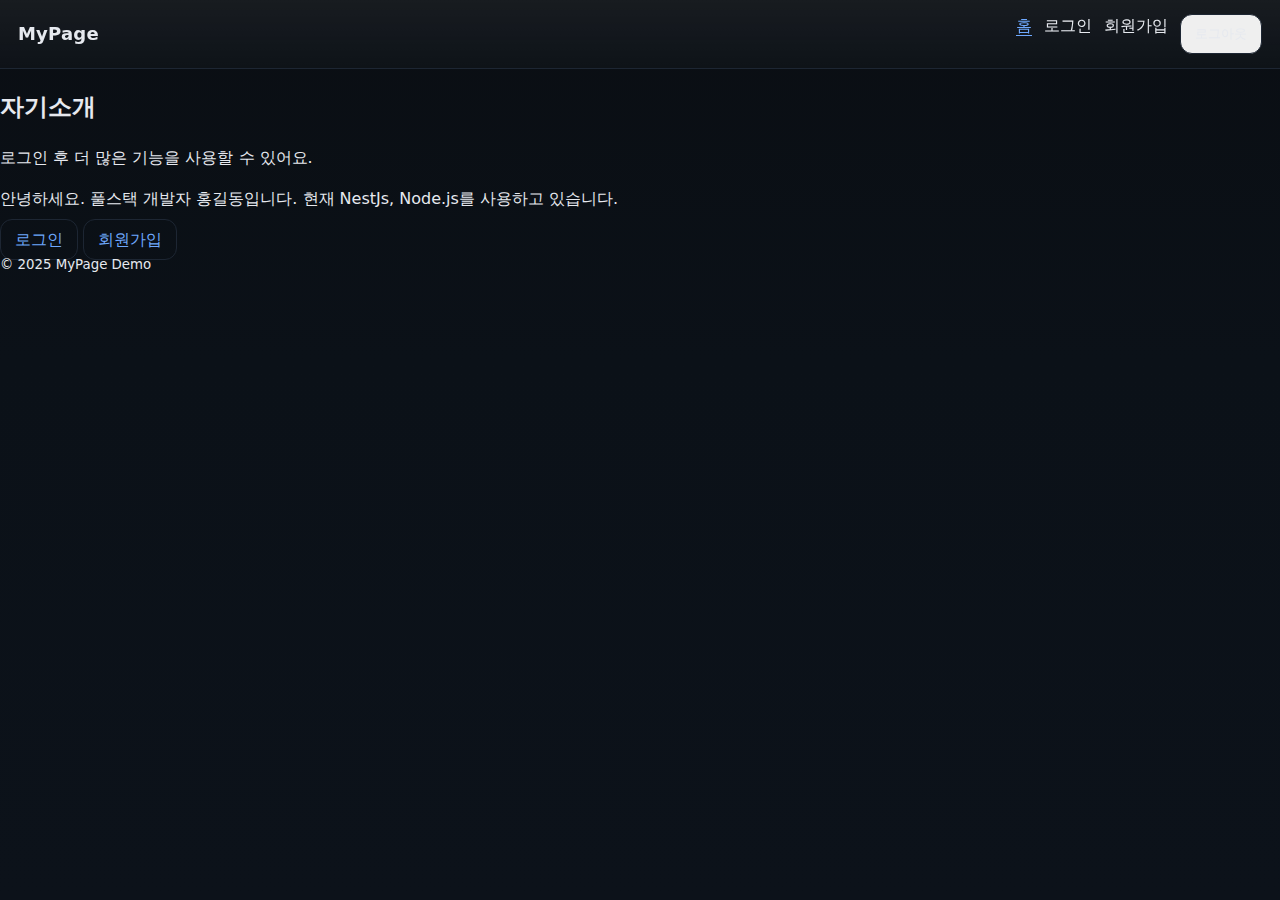
<file: index.html>
<!DOCTYPE html>
<html lang="en">
  <head>
    <meta charset="UTF-8" />
    <meta name="viewport" content="width=device-width, initial-scale=1.0" />
    <title>My Page</title>
    <meta http-equiv="refresh" content="0; url=html/main.html" />
    <link rel="canonical" href="html/main.html" />
  </head>
  <body>
    <p>자동으로 이동하지 않으면 <a href="html/main.html">여기</a></p>
  </body>
</html>
</file>
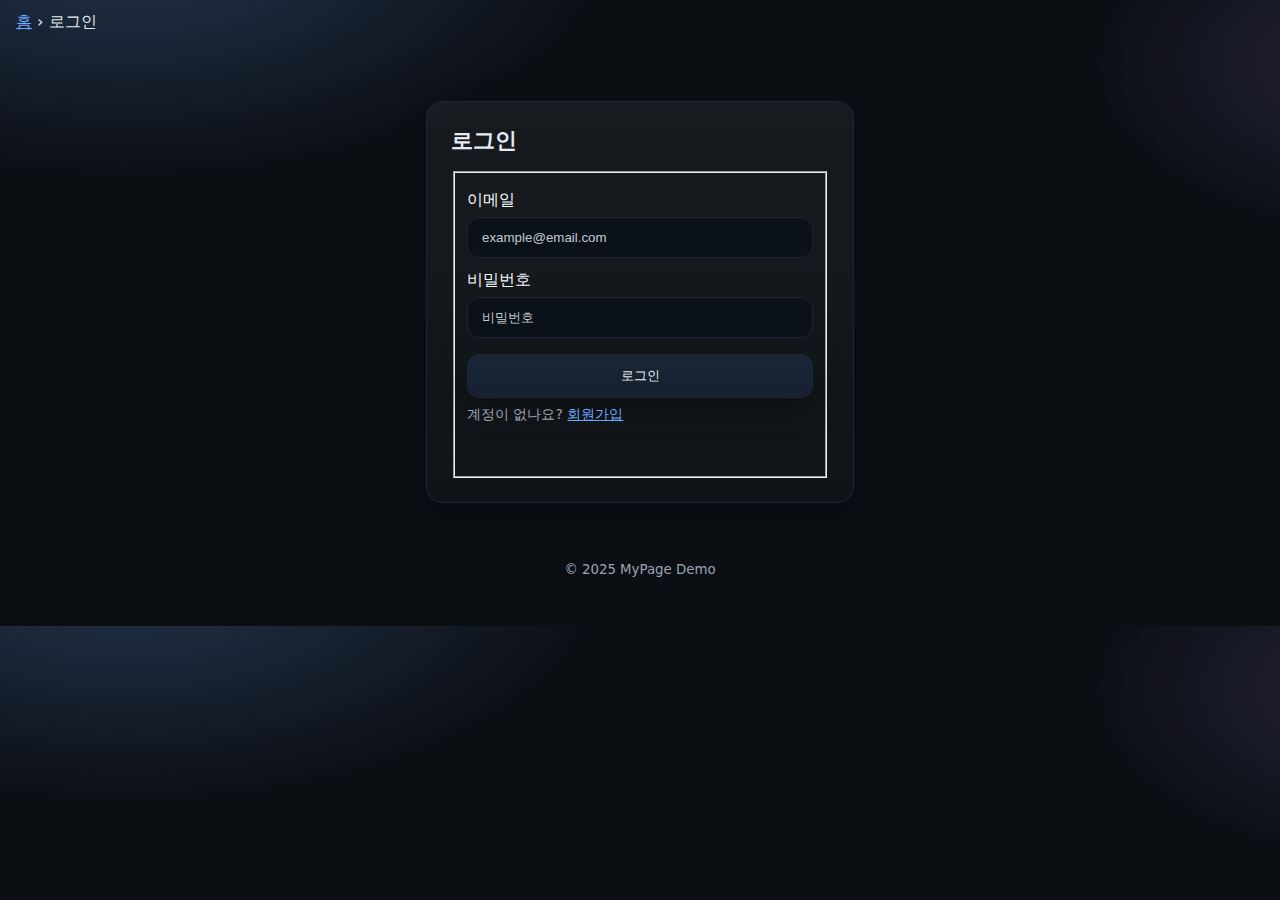
<file: html/login.html>
<!-- myPage/html/login.html -->
<!DOCTYPE html>
<html lang="ko">
  <head>
    <meta charset="utf-8" />
    <meta name="viewport" content="width=device-width,initial-scale=1" />
    <title>로그인 | MyPage</title>
    <link rel="stylesheet" href="../css/login.css" />
  </head>
  <body>
    <header>
      <nav aria-label="빵부스러기">
        <a href="./main.html">홈</a> › <span aria-current="page">로그인</span>
      </nav>
    </header>

    <main>
      <section class="card" aria-labelledby="login-title">
        <h1 id="login-title">로그인</h1>

        <form id="loginForm">
          <fieldset>
            <legend class="sr-only">로그인 정보</legend>

            <label for="email">이메일</label>
            <input
              id="email"
              name="email"
              type="email"
              placeholder="example@email.com"
              required
            />

            <label for="password">비밀번호</label>
            <input
              id="password"
              name="password"
              type="password"
              placeholder="비밀번호"
              required
            />

            <button class="btn" type="submit">로그인</button>
            <p class="muted">
              계정이 없나요? <a href="./signup.html">회원가입</a>
            </p>
            <p id="loginMsg" class="msg" role="alert" aria-live="polite"></p>
          </fieldset>
        </form>
      </section>
    </main>

    <footer class="footer">
      <small>© 2025 MyPage Demo</small>
    </footer>

    <script src="../js/login.js"></script>
  </body>
</html>
</file>
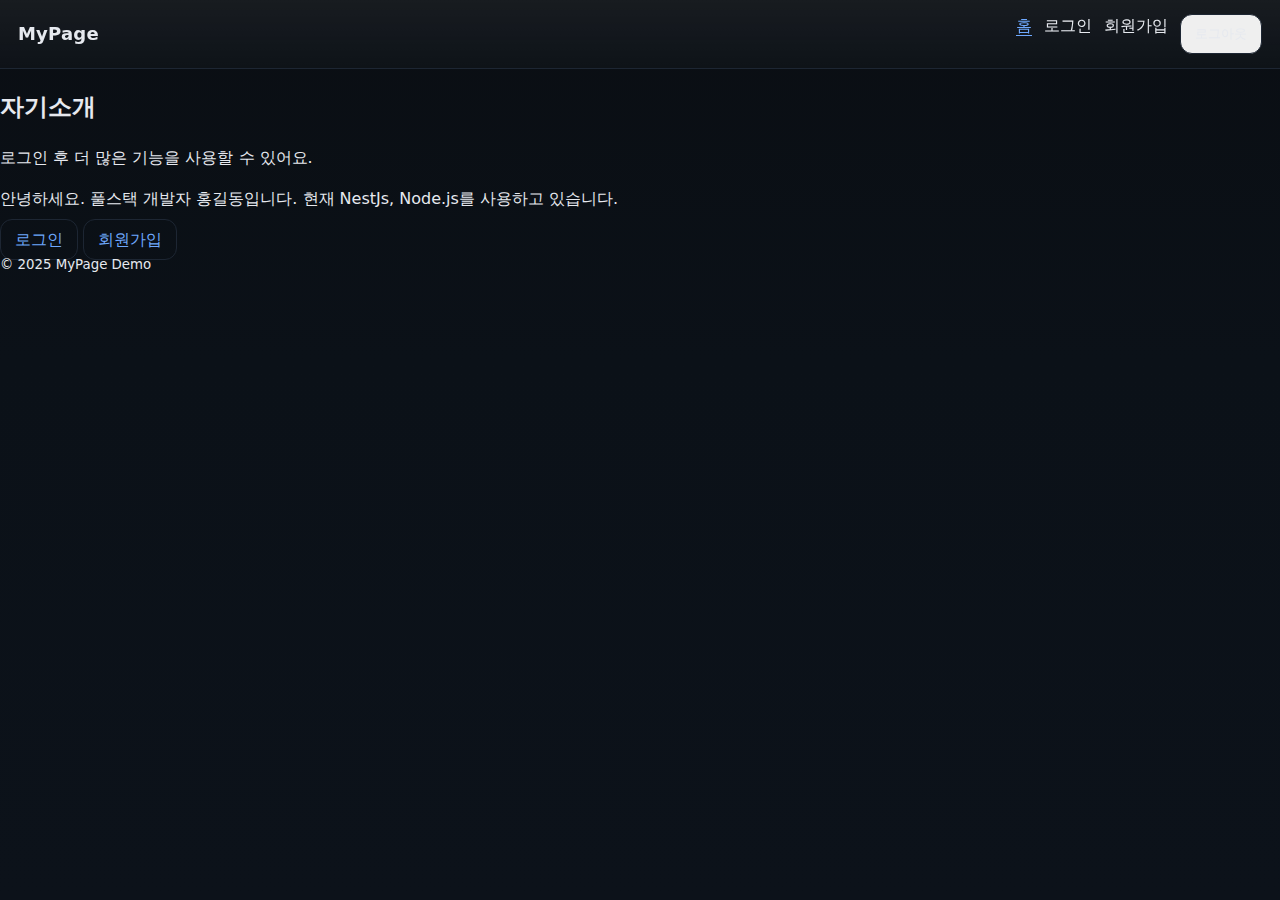
<file: html/main.html>
<!-- myPage/html/main.html -->
<!DOCTYPE html>
<html lang="ko">
  <head>
    <meta charset="utf-8" />
    <meta name="viewport" content="width=device-width,initial-scale=1" />
    <title>자기소개 | MyPage</title>
    <link rel="stylesheet" href="../css/main.css" />
  </head>
  <body>
    <header>
      <nav aria-label="주요">
        <h1 class="logo">MyPage</h1>
        <ul class="menu">
          <li><a href="./main.html" aria-current="page">홈</a></li>
          <li><a href="./login.html">로그인</a></li>
          <li><a href="./signup.html">회원가입</a></li>
          <li>
            <button id="btnLogout" class="btn btn-ghost" type="button">
              로그아웃
            </button>
          </li>
        </ul>
      </nav>
    </header>

    <main>
      <article class="card" aria-labelledby="intro-title">
        <header>
          <h2 id="intro-title">자기소개</h2>
        </header>
        <section>
          <p id="welcomeMsg" class="lead">로그인 상태를 확인하는 중...</p>
          <p>
            안녕하세요. 풀스택 개발자 홍길동입니다. 현재 NestJs, Node.js를
            사용하고 있습니다.
          </p>
        </section>
        <footer class="actions">
          <a class="btn" href="./login.html">로그인</a>
          <a class="btn btn-outline" href="./signup.html">회원가입</a>
        </footer>
      </article>
    </main>

    <footer class="footer">
      <small>© 2025 MyPage Demo</small>
    </footer>

    <script>
      // 로그인 사용자 표시 + 로그아웃
      const welcomeMsg = document.getElementById("welcomeMsg");
      const btnLogout = document.getElementById("btnLogout");
      const currentUser = JSON.parse(
        localStorage.getItem("currentUser") || "null"
      );

      if (currentUser) {
        welcomeMsg.textContent = `${
          currentUser.nickname || currentUser.name || currentUser.email
        }님, 반가워요!`;
      } else {
        welcomeMsg.textContent = "로그인 후 더 많은 기능을 사용할 수 있어요.";
      }

      btnLogout.addEventListener("click", () => {
        localStorage.removeItem("currentUser");
        alert("로그아웃 되었습니다.");
        location.reload();
      });
    </script>
  </body>
</html>
</file>
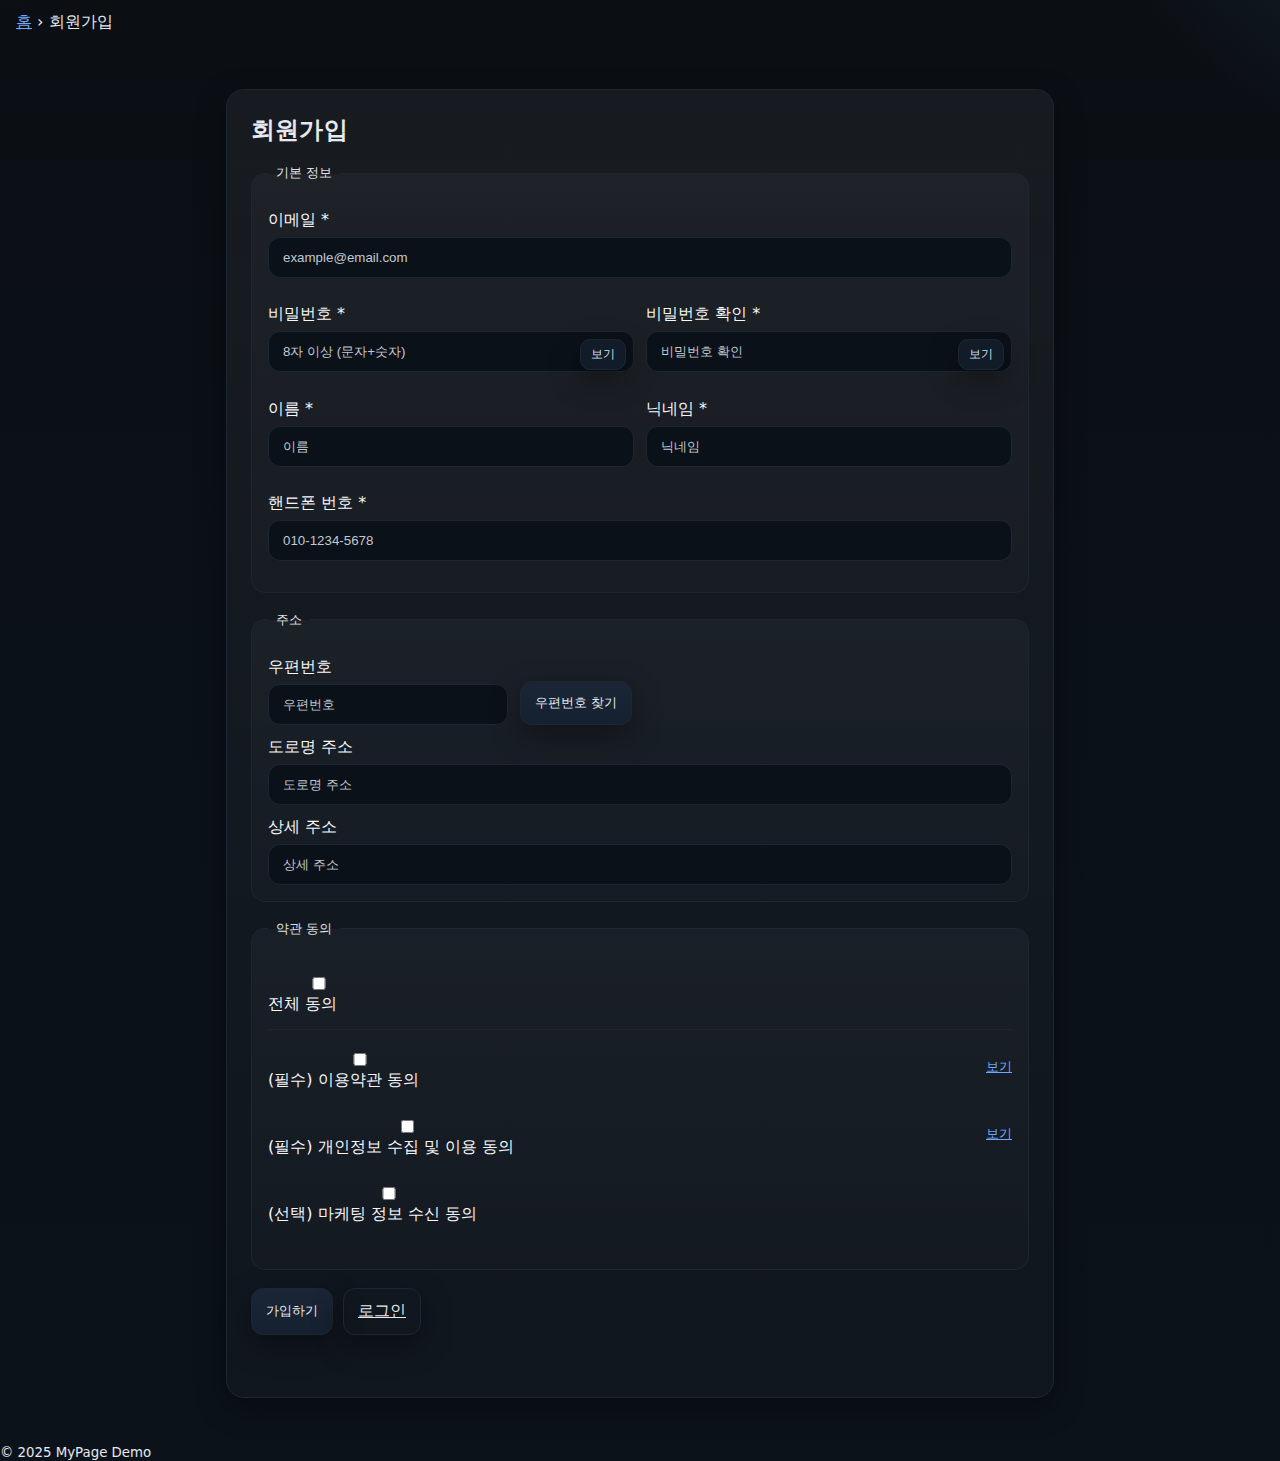
<file: html/signup.html>
<!-- myPage/html/signup.html -->
<!DOCTYPE html>
<html lang="ko">
  <head>
    <meta charset="utf-8" />
    <meta name="viewport" content="width=device-width,initial-scale=1" />
    <title>회원가입 | MyPage</title>
    <link rel="stylesheet" href="../css/signup.css" />
    <!-- 카카오(다음) 우편번호 API -->
    <script src="//t1.daumcdn.net/mapjsapi/bundle/postcode/prod/postcode.v2.js"></script>
  </head>
  <body>
    <header>
      <nav aria-label="빵부스러기">
        <a href="./main.html">홈</a> › <span aria-current="page">회원가입</span>
      </nav>
    </header>

    <main>
      <article class="card" aria-labelledby="signup-title">
        <h1 id="signup-title">회원가입</h1>

        <form id="signupForm" novalidate>
          <fieldset>
            <legend>기본 정보</legend>

            <label for="email">이메일 *</label>
            <input
              id="email"
              name="email"
              type="email"
              placeholder="example@email.com"
              required
            />
            <small id="msg-email" class="hint" aria-live="polite"></small>

            <div class="grid-2">
              <div>
                <label for="password">비밀번호 *</label>
                <div class="with-toggle">
                  <input
                    id="password"
                    name="password"
                    type="password"
                    placeholder="8자 이상 (문자+숫자)"
                    required
                  />
                  <button
                    type="button"
                    id="togglePw1"
                    class="toggle"
                    aria-label="비밀번호 보기 토글"
                  >
                    보기
                  </button>
                </div>
                <small
                  id="msg-password"
                  class="hint"
                  aria-live="polite"
                ></small>
              </div>

              <div>
                <label for="confirmPassword">비밀번호 확인 *</label>
                <div class="with-toggle">
                  <input
                    id="confirmPassword"
                    name="confirmPassword"
                    type="password"
                    placeholder="비밀번호 확인"
                    required
                  />
                  <button
                    type="button"
                    id="togglePw2"
                    class="toggle"
                    aria-label="비밀번호 확인 보기 토글"
                  >
                    보기
                  </button>
                </div>
                <small
                  id="msg-confirmPassword"
                  class="hint"
                  aria-live="polite"
                ></small>
              </div>
            </div>

            <div class="grid-2">
              <div>
                <label for="name">이름 *</label>
                <input
                  id="name"
                  name="name"
                  type="text"
                  placeholder="이름"
                  required
                />
                <small id="msg-name" class="hint" aria-live="polite"></small>
              </div>
              <div>
                <label for="nickname">닉네임 *</label>
                <input
                  id="nickname"
                  name="nickname"
                  type="text"
                  placeholder="닉네임"
                  required
                />
                <small
                  id="msg-nickname"
                  class="hint"
                  aria-live="polite"
                ></small>
              </div>
            </div>

            <label for="phone">핸드폰 번호 *</label>
            <input
              id="phone"
              name="phone"
              type="tel"
              inputmode="numeric"
              placeholder="010-1234-5678"
              required
            />
            <small id="msg-phone" class="hint" aria-live="polite"></small>
          </fieldset>

          <fieldset>
            <legend>주소</legend>

            <div class="grid-3">
              <div>
                <label for="postcode">우편번호</label>
                <input
                  id="postcode"
                  name="postcode"
                  type="text"
                  placeholder="우편번호"
                  readonly
                />
              </div>
              <div class="align-end">
                <button type="button" id="btnPostcode" class="btn">
                  우편번호 찾기
                </button>
              </div>
            </div>

            <label for="roadAddress">도로명 주소</label>
            <input
              id="roadAddress"
              name="roadAddress"
              type="text"
              placeholder="도로명 주소"
              readonly
            />

            <label for="detailAddress">상세 주소</label>
            <input
              id="detailAddress"
              name="detailAddress"
              type="text"
              placeholder="상세 주소"
            />
          </fieldset>

          <fieldset>
            <legend>약관 동의</legend>

            <div class="agree">
              <label>
                <input type="checkbox" id="agreeAll" />
                전체 동의
              </label>
            </div>
            <hr />
            <div class="agree">
              <label>
                <input
                  type="checkbox"
                  class="agree-item"
                  data-required="true"
                  id="agreeTos"
                />
                (필수) 이용약관 동의
              </label>
              <a
                class="link"
                href="#"
                onclick="alert('샘플 약관입니다.');return false;"
                >보기</a
              >
            </div>
            <div class="agree">
              <label>
                <input
                  type="checkbox"
                  class="agree-item"
                  data-required="true"
                  id="agreePrivacy"
                />
                (필수) 개인정보 수집 및 이용 동의
              </label>
              <a
                class="link"
                href="#"
                onclick="alert('샘플 개인정보 처리방침입니다.');return false;"
                >보기</a
              >
            </div>
            <div class="agree">
              <label>
                <input
                  type="checkbox"
                  class="agree-item"
                  data-required="false"
                  id="agreeMarketing"
                />
                (선택) 마케팅 정보 수신 동의
              </label>
            </div>
            <small id="msg-agree" class="hint" aria-live="polite"></small>
          </fieldset>

          <div class="actions">
            <button class="btn" type="submit">가입하기</button>
            <a class="btn btn-outline" href="./login.html" role="button"
              >로그인</a
            >
          </div>

          <p id="signupMsg" class="msg" role="alert" aria-live="polite"></p>
        </form>
      </article>
    </main>

    <footer class="footer">
      <small>© 2025 MyPage Demo</small>
    </footer>

    <script src="../js/signup.js"></script>
  </body>
</html>
</file>
<file: css/login.css>
/* Modern UI — login.css */
:root {
  --bg: #0b0f14;
  --card: #0f1720;
  --text: #e6e9ef;
  --muted: #9aa4b2;
  --accent: #6ea8fe;
  --accent-2: #b388ff;
  --border: #1d2633;
  --danger: #ff6b6b;
  --shadow: 0 10px 30px rgba(0, 0, 0, 0.35);
}

* {
  box-sizing: border-box;
}
body {
  margin: 0;
  background: radial-gradient(
      1200px 600px at 10% -10%,
      rgba(110, 168, 254, 0.25),
      transparent 40%
    ),
    radial-gradient(
      900px 500px at 110% 10%,
      rgba(179, 136, 255, 0.18),
      transparent 35%
    ),
    #0b0f14;
  color: var(--text);
  font-family: ui-sans-serif, system-ui, Segoe UI, Roboto, Apple SD Gothic Neo,
    Noto Sans KR, sans-serif;
}
a {
  color: var(--accent);
}
a:hover {
  filter: brightness(1.08);
}

header nav {
  padding: 12px 16px;
}

main {
  max-width: 460px;
  margin: 56px auto;
  padding: 0 16px;
}
.card {
  background: linear-gradient(
    180deg,
    rgba(255, 255, 255, 0.05),
    rgba(255, 255, 255, 0.02)
  );
  border: 1px solid var(--border);
  border-radius: 16px;
  padding: 24px;
  box-shadow: var(--shadow);
}
h1 {
  margin-top: 0;
  font-size: 22px;
  letter-spacing: 0.2px;
}

/* 필드 */
label {
  display: block;
  margin: 12px 0 6px;
  color: #f5f7fb;
}
input {
  width: 100%;
  padding: 12px 14px;
  border-radius: 12px;
  border: 1px solid var(--border);
  background: #0b1118;
  color: var(--text);
  transition: border-color 0.15s ease, box-shadow 0.15s ease,
    background 0.15s ease;
}
input::placeholder {
  color: color-mix(in oklab, var(--muted) 60%, white);
}
input:focus {
  outline: none;
  border-color: var(--accent);
  box-shadow: 0 0 0 4px color-mix(in oklab, var(--accent) 30%, white);
  background: #0d131c;
}

/* 버튼 */
.btn {
  margin-top: 16px;
  width: 100%;
  padding: 12px 14px;
  border-radius: 12px;
  border: 1px solid var(--border);
  background: linear-gradient(180deg, #1a2635, #152030);
  color: var(--text);
  cursor: pointer;
  box-shadow: var(--shadow);
}
.btn:hover {
  filter: brightness(1.06);
}
.btn:active {
  transform: translateY(1px);
}
.btn:focus-visible {
  outline: 3px solid color-mix(in oklab, var(--accent) 45%, white);
  outline-offset: 2px;
}

.muted {
  color: var(--muted);
  font-size: 14px;
  margin-top: 8px;
}
.msg {
  min-height: 1em;
  margin-top: 10px;
  color: var(--danger);
  font-size: 14px;
}
.sr-only {
  position: absolute;
  left: -9999px;
}

.footer {
  max-width: 460px;
  margin: 28px auto 48px;
  color: var(--muted);
  text-align: center;
}
</file>
<file: css/main.css>
/* Modern UI — main.css */
:root{
  --bg:#0b0f14;           /* 차콜 배경 */
  --card:#0f1720;         /* 딥 슬레이트 카드 */
  --text:#e6e9ef;         /* 고명도 텍스트 */
  --muted:#9aa4b2;        /* 보조 텍스트 */
  --accent:#6ea8fe;       /* 네온 블루 */
  --accent-2:#b388ff;     /* 라일락 퍼플 */
  --border:#1d2633;       /* 경계선 */
  --shadow:0 10px 30px rgba(0,0,0,.35);
  --glass:rgba(255,255,255,.04);
}

*{box-sizing:border-box}
html,body{height:100%}
body{
  margin:0;background:linear-gradient(180deg,#0a0e13,#0b1118 40%,#0c121a);
  color:var(--text);
  font-family: ui-sans-serif,system-ui,Segoe UI,Roboto,Apple SD Gothic Neo,Noto Sans KR,sans-serif;
  line-height:1.55;
}

/* 링크 */
a{color:var(--accent);text-decoration:none}
a:hover{filter:brightness(1.08)}

/* 헤더/네비 */
header nav{
  display:flex;align-items:center;justify-content:space-between;
  padding:14px 18px;
  backdrop-filter: blur(8px);
  background:linear-gradient(180deg,rgba(255,255,255,.06),rgba(255,255,255,.02));
  border-bottom:1px solid var(--border);
  position:sticky;top:0;z-index:10;
}
.logo{margin:0;font-size:18px;font-weight:700;letter-spacing:.2px}
.menu{list-style:none;display:flex;gap:12px;margin:0;padding:0}
.menu a,.menu button{color:var(--text)}
.menu a[aria-current="page"]{
  color:var(--accent);
  text-decoration:underline;text-underline-offset:4px;
}

/* 버튼 */
.btn{
  padding:10px 14px;border-radius:12px;
  border:1px solid var(--border);
  background:linear-grad
</file>
<file: css/signup.css>
/* Modern UI — signup.css */
:root {
  --bg: #0b0f14;
  --card: #0f1720;
  --text: #e6e9ef;
  --muted: #9aa4b2;
  --accent: #6ea8fe;
  --accent-2: #b388ff;
  --border: #1d2633;
  --ok: #32d583;
  --danger: #ff6b6b;
  --shadow: 0 10px 30px rgba(0, 0, 0, 0.35);
}

* {
  box-sizing: border-box;
}
body {
  margin: 0;
  background: radial-gradient(
      1200px 800px at -10% -20%,
      rgba(179, 136, 255, 0.14),
      transparent 40%
    ),
    radial-gradient(
      1000px 700px at 120% -10%,
      rgba(110, 168, 254, 0.18),
      transparent 45%
    ),
    linear-gradient(180deg, #0b0f14, #0b1118 50%, #0c121a);
  color: var(--text);
  font-family: ui-sans-serif, system-ui, Segoe UI, Roboto, Apple SD Gothic Neo,
    Noto Sans KR, sans-serif;
}
a {
  color: var(--accent);
}
a:hover {
  filter: brightness(1.08);
}
header nav {
  padding: 12px 16px;
}

main {
  max-width: 860px;
  margin: 44px auto;
  padding: 0 16px;
}
.card {
  background: linear-gradient(
    180deg,
    rgba(255, 255, 255, 0.05),
    rgba(255, 255, 255, 0.02)
  );
  border: 1px solid var(--border);
  border-radius: 18px;
  padding: 24px;
  box-shadow: var(--shadow);
}
h1 {
  margin-top: 0;
  font-size: 24px;
  letter-spacing: 0.2px;
}

/* 필드셋 */
fieldset {
  border: 1px solid var(--border);
  border-radius: 14px;
  padding: 16px;
  margin: 18px 0;
  background: linear-gradient(
    180deg,
    rgba(255, 255, 255, 0.03),
    rgba(255, 255, 255, 0.01)
  );
}
legend {
  padding: 0 8px;
  color: #f5f7fb;
  font-size: 13px;
  opacity: 0.9;
}

/* 라벨/인풋 */
label {
  display: block;
  margin: 12px 0 6px;
  color: #f5f7fb;
}
input {
  width: 100%;
  padding: 12px 14px;
  border-radius: 12px;
  border: 1px solid var(--border);
  background: #0b1118;
  color: var(--text);
  transition: border-color 0.15s ease, box-shadow 0.15s ease,
    background 0.15s ease;
}
input::placeholder {
  color: color-mix(in oklab, var(--muted) 60%, white);
}
input:focus {
  outline: none;
  border-color: var(--accent);
  box-shadow: 0 0 0 4px color-mix(in oklab, var(--accent) 30%, white);
  background: #0d131c;
}

/* 그리드 */
.grid-2 {
  display: grid;
  grid-template-columns: 1fr 1fr;
  gap: 12px;
}
.grid-3 {
  display: grid;
  grid-template-columns: 1fr 1fr 1fr;
  gap: 12px;
}
@media (max-width: 720px) {
  .grid-2,
  .grid-3 {
    grid-template-columns: 1fr;
  }
}

/* 패스워드 토글 */
.with-toggle {
  position: relative;
}
.toggle {
  position: absolute;
  right: 8px;
  top: 8px;
  padding: 6px 10px;
  border-radius: 10px;
  border: 1px solid var(--border);
  background: #121b28;
  color: #d6deeb;
  cursor: pointer;
  box-shadow: var(--shadow);
  font-size: 12px;
}
.toggle:hover {
  filter: brightness(1.08);
}
.toggle:focus-visible {
  outline: 3px solid color-mix(in oklab, var(--accent) 45%, white);
  outline-offset: 2px;
}

/* 힌트/메시지 */
.hint {
  display: block;
  font-size: 12px;
  color: var(--muted);
  min-height: 1.2em;
}
.hint.ok {
  color: var(--ok);
}
.hint.err {
  color: var(--danger);
}
.msg {
  min-height: 1em;
  margin-top: 10px;
  font-size: 14px;
}

/* 약관 */
.agree {
  display: flex;
  align-items: center;
  justify-content: space-between;
  gap: 8px;
  margin: 8px 0;
}
.link {
  font-size: 13px;
  color: var(--accent);
}
hr {
  border: none;
  border-top: 1px solid var(--border);
  margin: 8px 0;
}

/* 버튼 */
.actions {
  display: flex;
  gap: 10px;
  margin-top: 16px;
  flex-wrap: wrap;
}
.btn {
  padding: 12px 14px;
  border-radius: 12px;
  border: 1px solid var(--border);
  background: linear-gradient(180deg, #1a2635, #152030);
  color: var(--text);
  cursor: pointer;
  box-shadow: var(--shadow);
  transition: transform 0.06s ease, filter 0.2s ease, box-shadow 0.2s ease;
}
.btn:hover {
  filter: brightness(1.06);
}
.btn:active {
  transform: translateY(1px);
}
.btn-outline {
  background: transparent;
}
.btn:focus-visible {
  outline: 3px solid color-mix(in oklab, var(--accent) 45%, white);
  outline-offset: 2px;
}

/* 자잘한 정렬 */
.align-end {
  display: flex;
  align-items: end;
}
</file>
